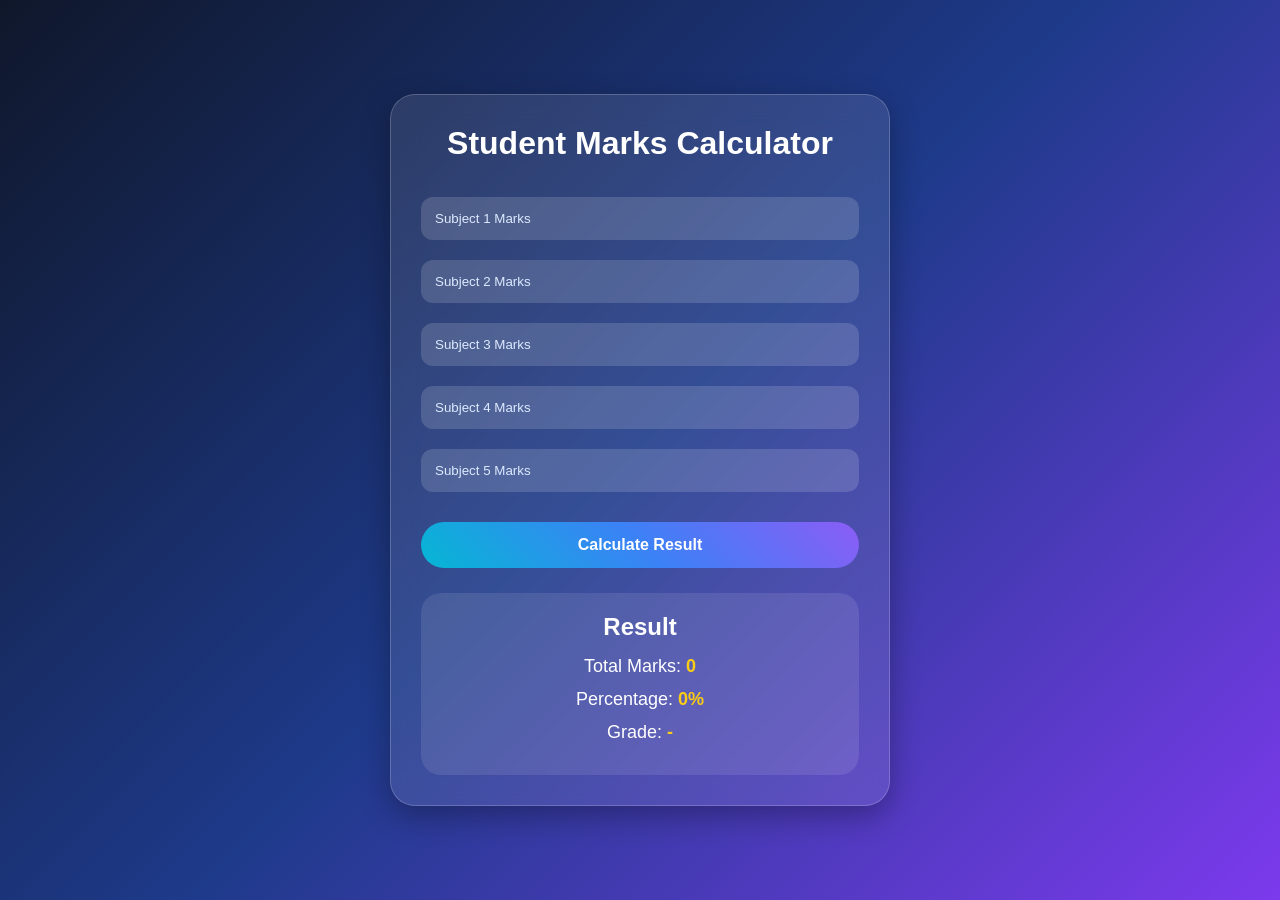
<file: Marks/index.html>
<!DOCTYPE html>

<html>
<head>
    <title>Student Marks Calculator</title>
    <link rel="stylesheet" href="style.css">
</head>
<body>

<div class="container">

    <h1> Student Marks Calculator</h1>

    <input type="number" id="s1" placeholder="Subject 1 Marks">
    <input type="number" id="s2" placeholder="Subject 2 Marks">
    <input type="number" id="s3" placeholder="Subject 3 Marks">
    <input type="number" id="s4" placeholder="Subject 4 Marks">
    <input type="number" id="s5" placeholder="Subject 5 Marks">

    <button onclick="calculateResult()">
        Calculate Result 
    </button>

    <div class="result-card">

        <h2>Result</h2>

        <p>Total Marks: <span id="total">0</span></p>

        <p>Percentage: <span id="percentage">0%</span></p>

        <p>Grade: <span id="grade">-</span></p>

    </div>

</div>

<script src="script.js"></script>

</body>
</html>
</file>
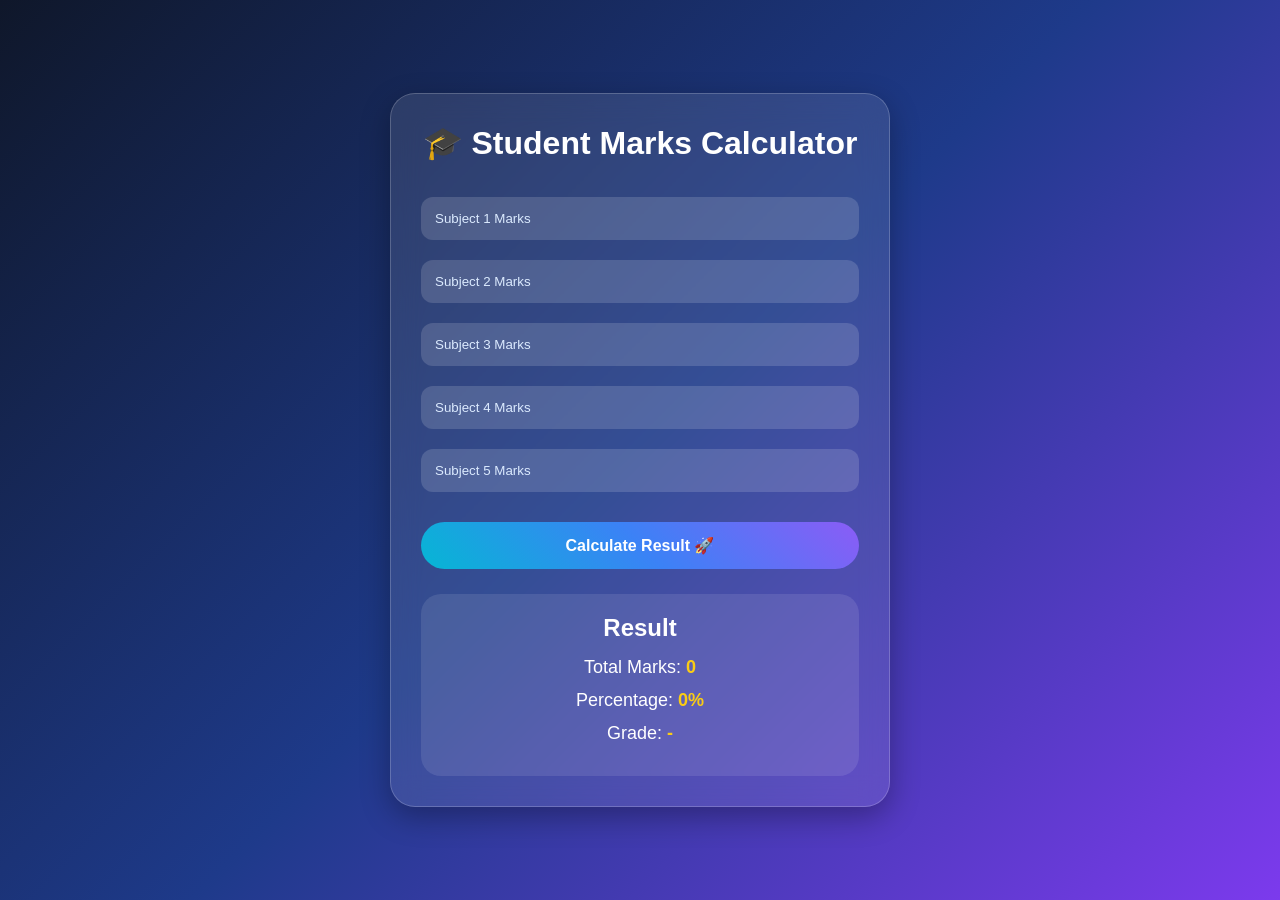
<file: Marks/marks.html>
<!DOCTYPE html>

<html>
<head>
    <title>Student Marks Calculator</title>
    <link rel="stylesheet" href="style.css">
</head>
<body>

<div class="container">

    <h1>🎓 Student Marks Calculator</h1>

    <input type="number" id="s1" placeholder="Subject 1 Marks">
    <input type="number" id="s2" placeholder="Subject 2 Marks">
    <input type="number" id="s3" placeholder="Subject 3 Marks">
    <input type="number" id="s4" placeholder="Subject 4 Marks">
    <input type="number" id="s5" placeholder="Subject 5 Marks">

    <button onclick="calculateResult()">
        Calculate Result 🚀
    </button>

    <div class="result-card">

        <h2>Result</h2>

        <p>Total Marks: <span id="total">0</span></p>

        <p>Percentage: <span id="percentage">0%</span></p>

        <p>Grade: <span id="grade">-</span></p>

    </div>

</div>

<script src="script.js"></script>

</body>
</html>
</file>
<file: Marks/style.css>
*{
    margin:0;
    padding:0;
    box-sizing:border-box;
    font-family:Poppins,sans-serif;
}

body{
    min-height:100vh;

    display:flex;
    justify-content:center;
    align-items:center;

    background:linear-gradient(
    135deg,
    #0f172a,
    #1e3a8a,
    #7c3aed
    );
}

.container{

    width:90%;
    max-width:500px;

    padding:30px;

    border-radius:25px;

    background:rgba(255,255,255,0.1);

    backdrop-filter:blur(15px);

    border:1px solid rgba(255,255,255,0.2);

    text-align:center;

    color:white;

    box-shadow:
    0 10px 30px rgba(0,0,0,.3);

    transition:.5s;
}

.container:hover{
    transform:translateY(-8px);

    box-shadow:
    0 0 20px #38bdf8,
    0 0 40px #8b5cf6;
}

h1{
    margin-bottom:25px;
}

input{

    width:100%;

    padding:14px;

    margin:10px 0;

    border:none;
    outline:none;

    border-radius:12px;

    background:rgba(255,255,255,0.15);

    color:white;

    transition:.4s;
}

input::placeholder{
    color:#dbeafe;
}

input:hover,
input:focus{

    transform:scale(1.03);

    box-shadow:
    0 0 10px #38bdf8;
}

button{

    width:100%;

    padding:14px;

    margin-top:20px;

    border:none;

    border-radius:30px;

    font-size:16px;
    font-weight:bold;

    color:white;

    cursor:pointer;

    background:linear-gradient(
    45deg,
    #06b6d4,
    #3b82f6,
    #8b5cf6
    );

    transition:.5s;
}

button:hover{

    transform:scale(1.05);

    box-shadow:
    0 0 15px #38bdf8,
    0 0 30px #8b5cf6;
}

.result-card{

    margin-top:25px;

    padding:20px;

    border-radius:20px;

    background:rgba(255,255,255,0.1);

    transition:.5s;
}

.result-card:hover{

    transform:translateY(-5px);

    box-shadow:
    0 0 15px #38bdf8;
}

.result-card h2{
    margin-bottom:15px;
}

.result-card p{
    margin:12px 0;
    font-size:18px;
}

span{
    font-weight:bold;
    color:#facc15;
}

@media(max-width:600px){

.container{
    width:95%;
}

h1{
    font-size:24px;
}

}
</file>
